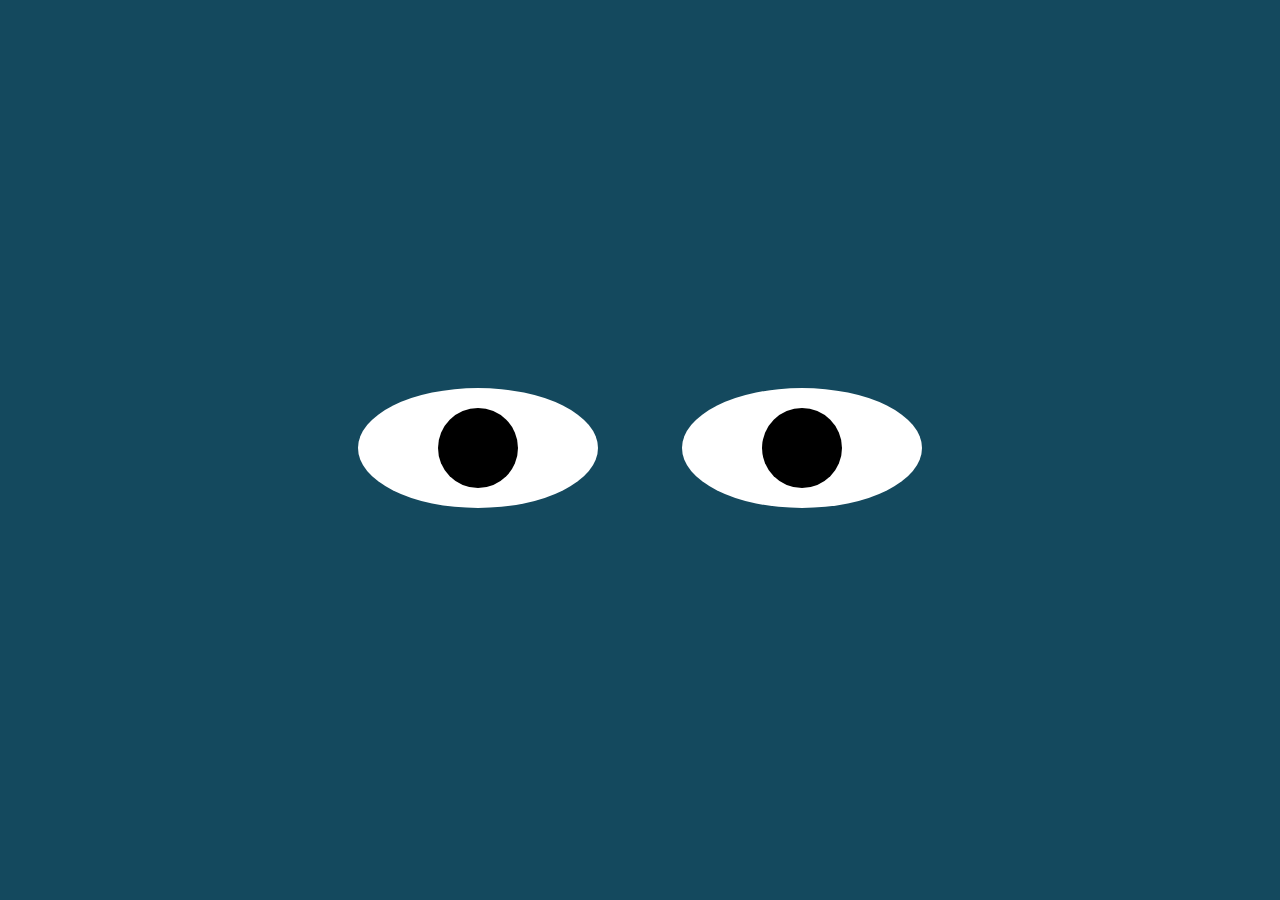
<file: EyeExercise/index.html>
<html>
<head>
  <link rel="stylesheet" type="text/css" href="./styles.css">
</head>
<body>
  <div class="eyes">
    <div class="eye">
      <div class="ball"></div>
    </div>
    <div class="eye">
      <div class="ball"></div>
    </div>
  </div>
</body>
<script src="./eyes.js"></script>
</html>
</file>
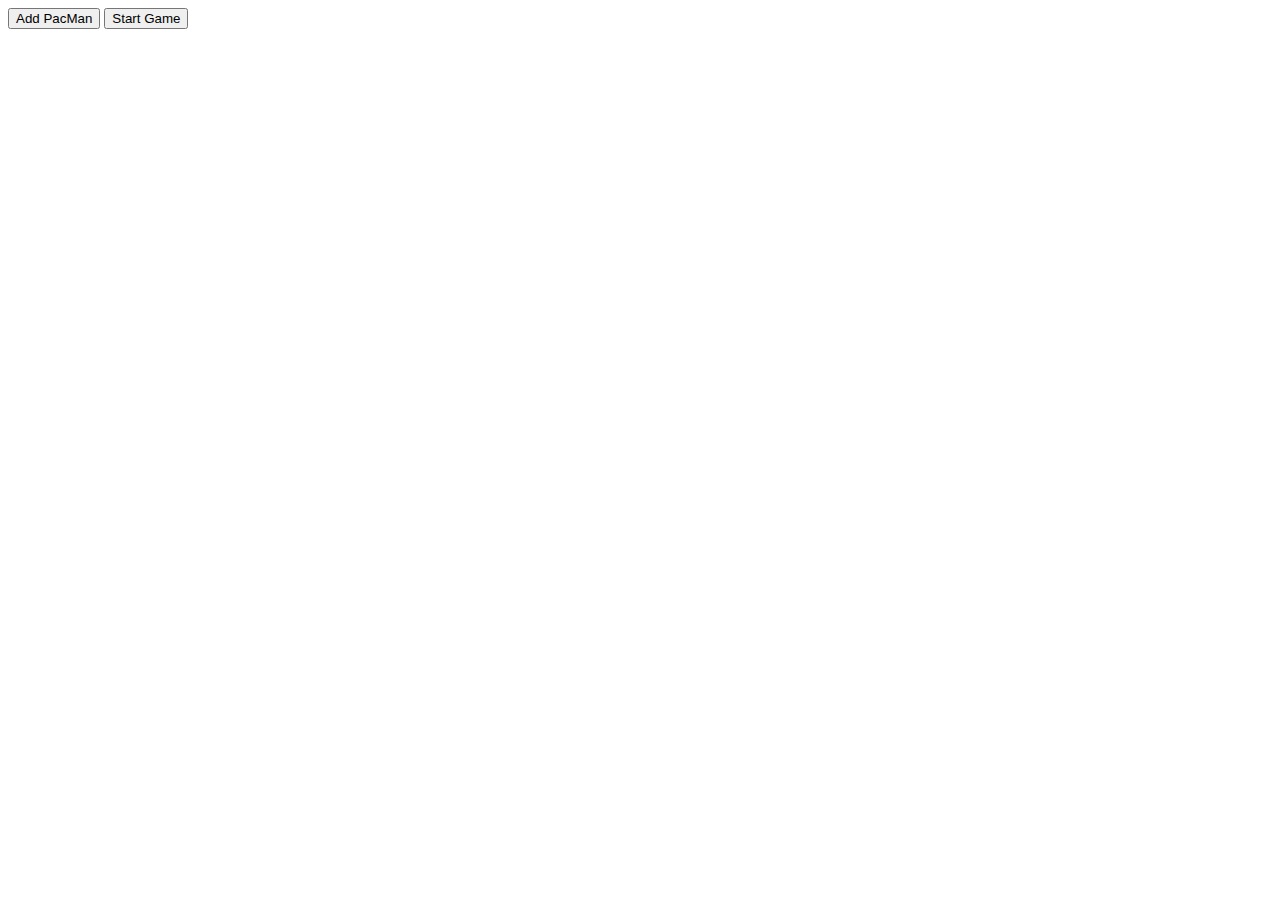
<file: PacMenExercise/index.html>
<!DOCTYPE html>
<html>
<script src="./pacmen.js"></script>
<body>
  <div id="game">
    <button onclick="makeOne()" width="200" height="30">Add PacMan</button>
    <button onclick="update()" width="200" height="30">Start Game</button>
  </div>
</body>
</html>
</file>
<file: EyeExercise/styles.css>
body {
  margin: 0;
  padding: 0;
  background: #14495e;
}

.eyes {
  position: absolute;
  top: 50%;
  transform: translateY(-50%);
  width: 100%;
  text-align: center;
}
.eye {
  width: 240px;
  height: 120px;
  background: #fff;
  display: inline-block;
  margin: 40px;
  border-radius: 50%;
  position: relative;
  overflow: hidden;
}
.ball {
  width: 80px;
  height: 80px;
  background: #000;
  position: absolute;
  top: 50%;
  left: 50%;
  transform: translate(-50%, -50%);
  border-radius: 50%;
}
</file>
